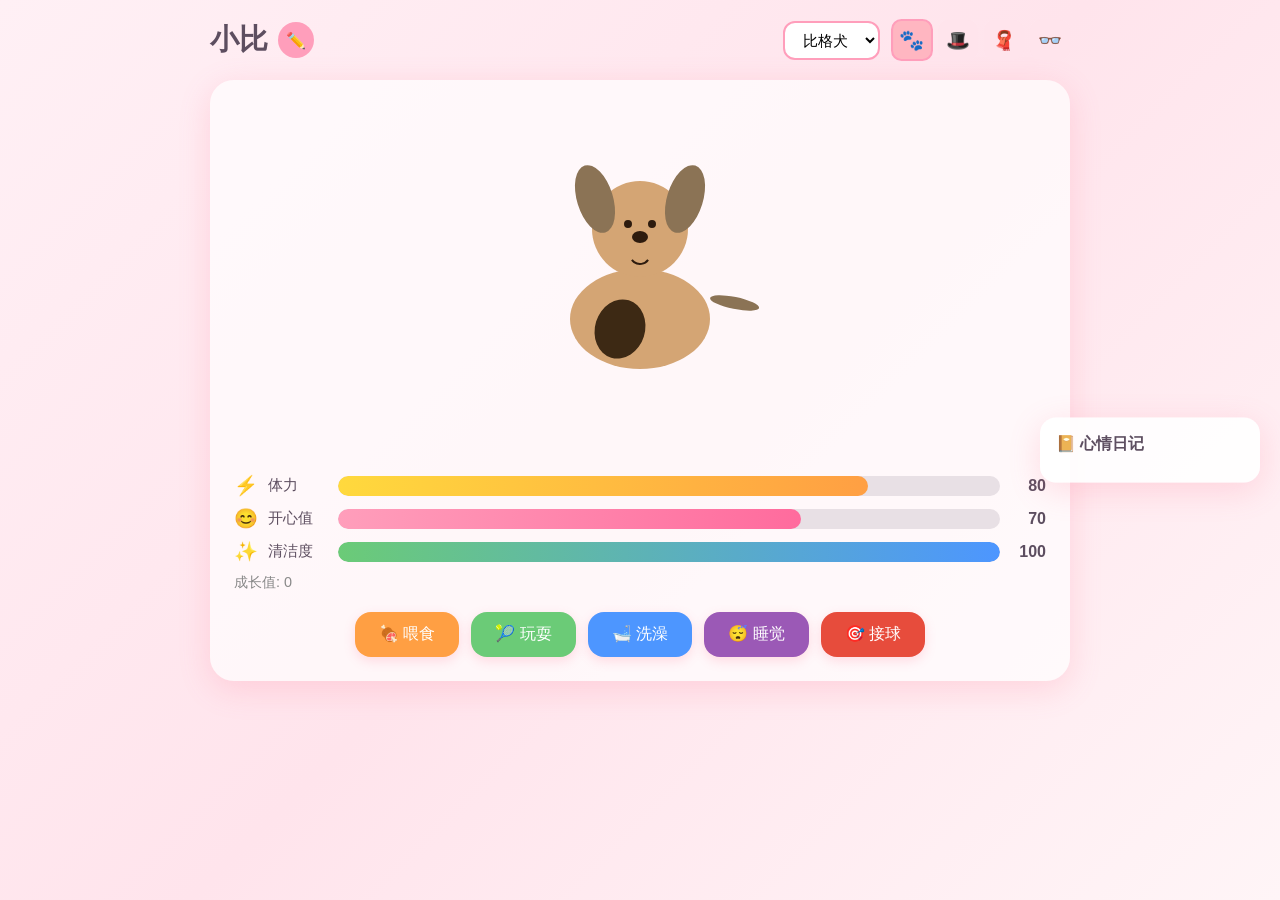
<file: docs/index.html>
<!DOCTYPE html>
<html lang="zh-CN">
<head>
    <meta charset="UTF-8">
    <meta name="viewport" content="width=device-width, initial-scale=1.0">
    <title>电子宠物小狗 - GitHub Pages 版</title>
    <link rel="stylesheet" href="css/style.css">
</head>
<body>
    <div class="container">
        <header class="header">
            <div class="name-area">
                <h1 id="pet-name">小比</h1>
                <button class="btn-edit" id="btn-edit-name" title="修改名字">✏️</button>
                <div class="edit-name-form hidden" id="edit-name-form">
                    <input type="text" id="name-input" maxlength="20" placeholder="新名字">
                    <button class="btn-save" id="btn-save-name">保存</button>
                    <button class="btn-cancel" id="btn-cancel-edit">取消</button>
                </div>
            </div>
            <div class="controls">
                <select id="breed-select" title="切换形象">
                    <option value="beagle" selected>比格犬</option>
                    <option value="pomeranian">博美</option>
                    <option value="shiba">柴犬</option>
                </select>
                <div class="accessory-btns">
                    <button class="acc-btn active" data-acc="none" title="无">🐾</button>
                    <button class="acc-btn" data-acc="hat" title="帽子">🎩</button>
                    <button class="acc-btn" data-acc="scarf" title="围巾">🧣</button>
                    <button class="acc-btn" data-acc="glasses" title="眼镜">👓</button>
                </div>
            </div>
        </header>

        <main class="main">
            <div class="pet-area">
                <canvas id="pet-canvas" width="400" height="350"></canvas>
            </div>

            <div class="status-area">
                <div class="status-bar">
                    <span class="status-icon">⚡</span>
                    <span class="status-label">体力</span>
                    <div class="bar-wrap"><div class="bar energy" id="bar-energy" style="width: 80%"></div></div>
                    <span class="status-val" id="val-energy">80</span>
                </div>
                <div class="status-bar">
                    <span class="status-icon">😊</span>
                    <span class="status-label">开心值</span>
                    <div class="bar-wrap"><div class="bar happiness" id="bar-happiness" style="width: 70%"></div></div>
                    <span class="status-val" id="val-happiness">70</span>
                </div>
                <div class="status-bar">
                    <span class="status-icon">✨</span>
                    <span class="status-label">清洁度</span>
                    <div class="bar-wrap"><div class="bar cleanliness" id="bar-cleanliness" style="width: 100%"></div></div>
                    <span class="status-val" id="val-cleanliness">100</span>
                </div>
                <div class="growth-info">成长值: <span id="val-growth">0</span></div>
            </div>

            <div class="action-btns">
                <button class="action-btn feed" id="btn-feed">🍖 喂食</button>
                <button class="action-btn play" id="btn-play">🎾 玩耍</button>
                <button class="action-btn bathe" id="btn-bathe">🛁 洗澡</button>
                <button class="action-btn sleep" id="btn-sleep">😴 睡觉</button>
                <button class="action-btn game" id="btn-game">🎯 接球</button>
            </div>
        </main>

        <aside class="diary-sidebar">
            <h3>📔 心情日记</h3>
            <ul id="diary-list"></ul>
        </aside>

        <div id="event-toast" class="event-toast hidden"></div>
    </div>

    <div id="game-overlay" class="game-overlay hidden">
        <div class="game-box">
            <h3>🎯 接球游戏</h3>
            <canvas id="game-canvas" width="400" height="300"></canvas>
            <p class="game-hint">点击屏幕扔出飞盘，看小狗能不能接住！</p>
            <button class="btn-close-game" id="btn-close-game">关闭</button>
        </div>
    </div>

    <script src="js/game.js"></script>
    <script src="js/main.js"></script>
</body>
</html>
</file>
<file: docs/css/style.css>
/* 电子宠物小狗 - 粉彩可爱风格 | GitHub Pages 静态版 */

:root {
    --bg: #FFF5F7;
    --card: #FFE4EC;
    --accent: #FF9EBB;
    --accent2: #FFB6C1;
    --text: #5D4E60;
    --shadow: rgba(255, 105, 135, 0.2);
}

* {
    margin: 0;
    padding: 0;
    box-sizing: border-box;
}

body {
    font-family: 'Segoe UI', 'Microsoft YaHei', sans-serif;
    background: linear-gradient(135deg, #FFF0F5 0%, #FFE4EC 50%, #FFF5F7 100%);
    min-height: 100vh;
    color: var(--text);
}

.container {
    max-width: 900px;
    margin: 0 auto;
    padding: 20px;
    position: relative;
}

.header {
    display: flex;
    justify-content: space-between;
    align-items: center;
    flex-wrap: wrap;
    gap: 15px;
    margin-bottom: 20px;
}

.name-area {
    display: flex;
    align-items: center;
    gap: 10px;
}

.name-area h1 {
    font-size: 1.8rem;
    color: var(--text);
}

.btn-edit {
    width: 36px;
    height: 36px;
    border: none;
    border-radius: 50%;
    background: var(--accent);
    cursor: pointer;
    font-size: 1rem;
    transition: transform 0.2s;
}

.btn-edit:hover {
    transform: scale(1.1);
}

.edit-name-form {
    display: flex;
    gap: 8px;
    align-items: center;
}

.edit-name-form.hidden {
    display: none !important;
}

.name-area input {
    padding: 6px 12px;
    border: 2px solid var(--accent);
    border-radius: 12px;
    font-size: 1rem;
    width: 120px;
}

.btn-save, .btn-cancel {
    padding: 6px 14px;
    border: none;
    border-radius: 10px;
    cursor: pointer;
    font-size: 0.9rem;
}

.btn-save {
    background: #87CEEB;
    color: #333;
}

.btn-cancel {
    background: #ddd;
    color: #666;
}

.controls {
    display: flex;
    gap: 12px;
    align-items: center;
}

.controls select {
    padding: 8px 14px;
    border: 2px solid var(--accent);
    border-radius: 12px;
    font-size: 0.95rem;
    background: white;
    cursor: pointer;
}

.accessory-btns {
    display: flex;
    gap: 6px;
}

.acc-btn {
    width: 40px;
    height: 40px;
    border: 2px solid transparent;
    border-radius: 10px;
    background: var(--card);
    cursor: pointer;
    font-size: 1.2rem;
    transition: all 0.2s;
}

.acc-btn:hover, .acc-btn.active {
    border-color: var(--accent);
    background: var(--accent2);
    transform: scale(1.05);
}

.main {
    background: rgba(255, 255, 255, 0.7);
    border-radius: 24px;
    padding: 24px;
    box-shadow: 0 8px 32px var(--shadow);
    margin-bottom: 20px;
}

.pet-area {
    position: relative;
    display: flex;
    justify-content: center;
    align-items: center;
    min-height: 350px;
    margin-bottom: 20px;
}

#pet-canvas {
    display: block;
    border-radius: 16px;
    max-width: 100%;
    height: auto;
}

.status-area {
    margin-bottom: 20px;
}

.status-bar {
    display: flex;
    align-items: center;
    gap: 10px;
    margin-bottom: 10px;
}

.status-icon {
    font-size: 1.2rem;
}

.status-label {
    width: 60px;
    font-size: 0.95rem;
}

.bar-wrap {
    flex: 1;
    height: 20px;
    background: #e8e0e5;
    border-radius: 10px;
    overflow: hidden;
}

.bar {
    height: 100%;
    border-radius: 10px;
    transition: width 0.5s ease;
}

.bar.energy { background: linear-gradient(90deg, #FFD93D, #FF9F43); }
.bar.happiness { background: linear-gradient(90deg, #FF9EBB, #FF6B9D); }
.bar.cleanliness { background: linear-gradient(90deg, #6BCB77, #4D96FF); }

.status-val {
    width: 36px;
    text-align: right;
    font-weight: bold;
}

.growth-info {
    font-size: 0.9rem;
    color: #888;
    margin-top: 8px;
}

.action-btns {
    display: flex;
    flex-wrap: wrap;
    gap: 12px;
    justify-content: center;
}

.action-btn {
    padding: 12px 24px;
    border: none;
    border-radius: 16px;
    font-size: 1rem;
    cursor: pointer;
    background: var(--accent);
    color: white;
    transition: all 0.2s;
    box-shadow: 0 4px 12px var(--shadow);
}

.action-btn:hover {
    transform: translateY(-2px);
    box-shadow: 0 6px 20px var(--shadow);
}

.action-btn:disabled {
    opacity: 0.5;
    cursor: not-allowed;
    transform: none;
}

.action-btn.feed { background: #FF9F43; }
.action-btn.play { background: #6BCB77; }
.action-btn.bathe { background: #4D96FF; }
.action-btn.sleep { background: #9B59B6; }
.action-btn.game { background: #E74C3C; }

.diary-sidebar {
    position: fixed;
    right: 20px;
    top: 50%;
    transform: translateY(-50%);
    width: 220px;
    max-height: 300px;
    background: rgba(255, 255, 255, 0.9);
    border-radius: 16px;
    padding: 16px;
    box-shadow: 0 8px 32px var(--shadow);
}

.diary-sidebar h3 {
    font-size: 1rem;
    margin-bottom: 12px;
    color: var(--text);
}

#diary-list {
    list-style: none;
    max-height: 220px;
    overflow-y: auto;
}

.diary-item {
    padding: 8px 0;
    font-size: 0.85rem;
    border-bottom: 1px solid #f0e0e5;
}

.diary-item:last-child {
    border-bottom: none;
}

.diary-time {
    color: #999;
    margin-right: 6px;
}

.event-toast {
    position: fixed;
    bottom: 40px;
    left: 50%;
    transform: translateX(-50%);
    padding: 14px 24px;
    background: rgba(0, 0, 0, 0.8);
    color: white;
    border-radius: 12px;
    font-size: 1rem;
    z-index: 100;
    animation: toastIn 0.3s ease;
}

.event-toast.hidden {
    display: none;
}

@keyframes toastIn {
    from {
        opacity: 0;
        transform: translateX(-50%) translateY(20px);
    }
    to {
        opacity: 1;
        transform: translateX(-50%) translateY(0);
    }
}

.game-overlay {
    position: fixed;
    inset: 0;
    background: rgba(0, 0, 0, 0.6);
    display: flex;
    justify-content: center;
    align-items: center;
    z-index: 200;
}

.game-overlay.hidden {
    display: none;
}

.game-box {
    background: white;
    border-radius: 20px;
    padding: 24px;
    max-width: 90%;
    box-shadow: 0 16px 48px rgba(0,0,0,0.2);
}

.game-box h3 {
    margin-bottom: 12px;
    text-align: center;
}

#game-canvas {
    display: block;
    border: 2px solid #ddd;
    border-radius: 12px;
    background: #f8f8f8;
}

.game-hint {
    font-size: 0.9rem;
    color: #666;
    margin: 10px 0;
    text-align: center;
}

.btn-close-game {
    display: block;
    margin: 0 auto;
    padding: 10px 24px;
    border: none;
    border-radius: 12px;
    background: var(--accent);
    color: white;
    cursor: pointer;
    font-size: 1rem;
}

@media (max-width: 768px) {
    .diary-sidebar {
        position: relative;
        right: auto;
        top: auto;
        transform: none;
        width: 100%;
        margin-top: 20px;
    }

    .header {
        flex-direction: column;
        align-items: flex-start;
    }

    #pet-canvas {
        max-width: 100%;
    }
}
</file>
